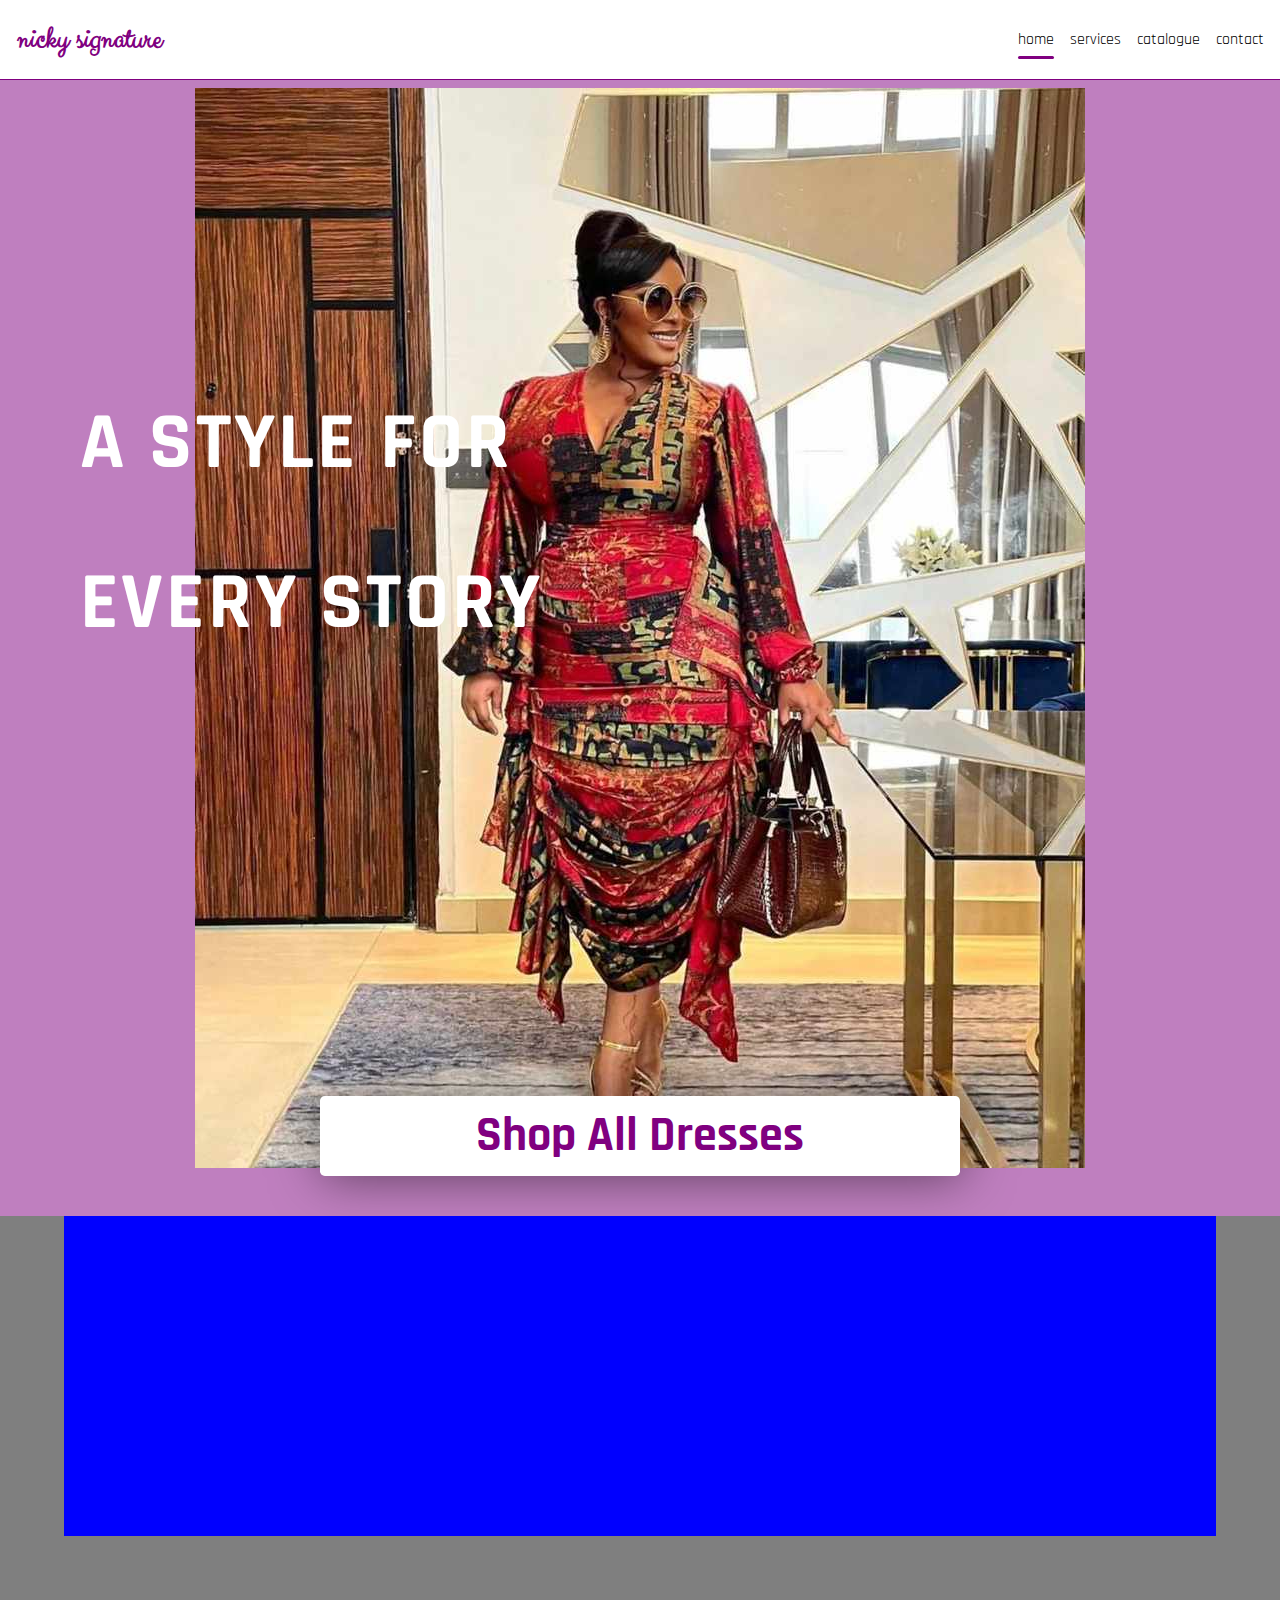
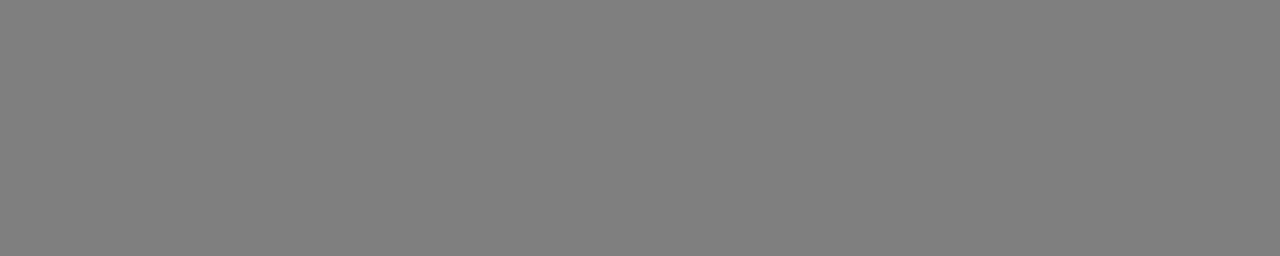
<file: index.html>
<!DOCTYPE html>
<html lang="en">
<head>
    <meta charset="UTF-8">
    <meta http-equiv="X-UA-Compatible" content="IE=edge">
    <meta name="viewport" content="width=device-width, initial-scale=1.0">
    <title>Nicky Signature</title>
    <link rel="stylesheet" href="https://cdnjs.cloudflare.com/ajax/libs/font-awesome/6.1.1/css/all.min.css" integrity="sha512-KfkfwYDsLkIlwQp6LFnl8zNdLGxu9YAA1QvwINks4PhcElQSvqcyVLLD9aMhXd13uQjoXtEKNosOWaZqXgel0g==" crossorigin="anonymous" referrerpolicy="no-referrer" />
    <link rel="stylesheet" href="style.css">
</head>
    <!--Start of Tawk.to Script-->
<script type="text/javascript">
var Tawk_API=Tawk_API||{}, Tawk_LoadStart=new Date();
(function(){
var s1=document.createElement("script"),s0=document.getElementsByTagName("script")[0];
s1.async=true;
s1.src='https://embed.tawk.to/644fc67e4247f20fefeebd18/default';
s1.charset='UTF-8';
s1.setAttribute('crossorigin','*');
s0.parentNode.insertBefore(s1,s0);
})();
</script>
<!--End of Tawk.to Script-->
<body>
    <!--preloader-->
    
    <div class="preloader">
        <div class="ring"></div>
        <div class="ring"></div>
        <div class="ring"></div>
    </div>

    <section class="nav__section">
        <nav class="nav__bar">
            <div class="hambugger" aria-controls="closed">
                <span class="dash one"></span>
                <span class="dash two"></span>
                <span class="dash three"></span>
            </div>

            <div class="logo__container">
                <div class="logo">
                    <a href="index.html"><h1>nicky signature</h1></a>
                </div>
            </div>
        
            <ul class="nav__list">
                <li class="nicky"><a href="index.html">Nicky signature</a></li>
                <li><a href="index.html" class="list active">home</a></li>
                <li><a href="#" class="list">services</a></li>
                <li><a href="catalogue.html" class="list">catalogue</a></li>
                <li><a href="#" class="list">contact</a></li>
            </ul>
        
        </nav>
    </section>

    <section class="intro__section">
        <div class="signature">
            <div class="signature__bond">
                <h1>
                    a style for every story   
                </h1>
            </div>
        </div>
        <a href="catalogue.html" class="intro__button">
            shop all dresses
        </a>
    </section>

    <section class="showcase">
        <div class="showcaseContainer">
            <div class="display">
                <div class="displayWrapper">
                    
                </div>
            </div>
        </div>
    </section>
    <script src="script.js"></script>
</body>
</html>
</file>
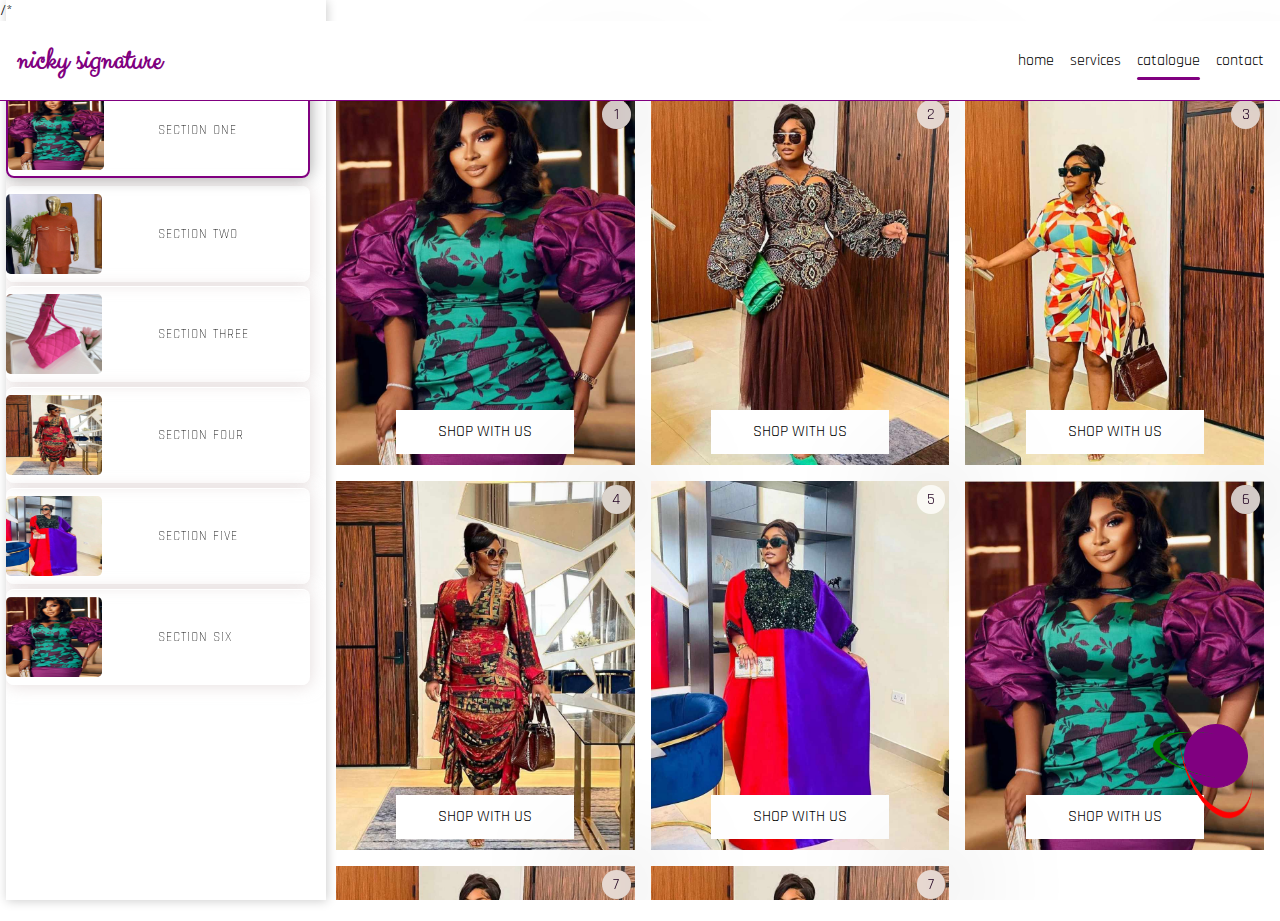
<file: catalogue.html>
<!DOCTYPE html>
<html lang="en">
<head>
    <meta charset="UTF-8">
    <meta http-equiv="X-UA-Compatible" content="IE=edge">
    <meta name="viewport" content="width=device-width, initial-scale=1.0">
    <title>catalogue</title>
    <link rel="stylesheet" href="style.css">
</head>
    <!--Start of Tawk.to Script-->
<script type="text/javascript">
var Tawk_API=Tawk_API||{}, Tawk_LoadStart=new Date();
(function(){
var s1=document.createElement("script"),s0=document.getElementsByTagName("script")[0];
s1.async=true;
s1.src='https://embed.tawk.to/644fc67e4247f20fefeebd18/default';
s1.charset='UTF-8';
s1.setAttribute('crossorigin','*');
s0.parentNode.insertBefore(s1,s0);
})();
</script>
<!--End of Tawk.to Script-->
<body>
    /*<div class="pageUp"



    <div class="preloader">
        <div class="ring"></div>
        <div class="ring"></div>
        <div class="ring"></div>
    </div>

    <!---the navigation sectoin  for catalogue page-->
    <section class="nav__section">
        <nav class="nav__bar">
            <div class="hambugger" aria-controls="closed">
                <span class="dash one"></span>
                <span class="dash two"></span>
                <span class="dash three"></span>
            </div>

            <div class="logo__container">
                <div class="logo">
                    <a href="index.html"><h1>nicky signature</h1></a>
                </div>
            </div>
        
            <ul class="nav__list">
                <li class="nicky"><a class="nick" href="index.html">Nicky signature</a></li>
                <li><a href="index.html" class="list">home</a></li>
                <li><a href="#" class="list">services</a></li>
                <li><a href="catalogue.html" class="list active">catalogue</a></li>
                <li><a href="#" class="list">contact</a></li>
            </ul>
        
        </nav>
    </section>

    <!---the cataloge section-->
    <section class="catalogue_secton">
        <div class="catalogueSidePane">
            <div class="sidePaneSection active" data-target = '#sectionOneContent'>
                <img class="paneImage" src="IMG3.jpg" alt="">
                <h1 class="paneTab">section one</h1>
            </div>
            <div class="sidePaneSection" data-target = '#sectiontwoContent'>
                <img class="paneImage" src="MEN2.jpg" alt="">
                <h1 class="paneTab">section two</h1>
            </div>
            <div class="sidePaneSection" data-target = '#sectionthreeContent'>
                <img class="paneImage" src="BAG7.jpg" alt="">
                <h1 class="paneTab">section three</h1>
            </div>
            <div class="sidePaneSection" data-target = '#sectionfourContent'>
                <img class="paneImage" src="IMG4.jpg" alt="">
                <h1 class="paneTab">section four</h1>
            </div>
            <div class="sidePaneSection" data-target = '#sectionfiveContent'>
                <img class="paneImage" src="IMG5.jpg" alt="">
                <h1 class="paneTab">section five</h1>
            </div>
            <div class="sidePaneSection" data-target = '#sectionsixContent'>
                <img class="paneImage" src="IMG3.jpg" alt="">
                <h1 class="paneTab">section six</h1>
            </div>
        </div>
    </section>
    <section class="displayContent">
        <div class="content active" data-content id="sectionOneContent">
            <!--
            <div class="plan">
                <div class="plan__side plan__side--front">
                    <div class="plan__image plan__image--1">
                        <img src="IMG1.jpg" class="img-fluid" />
                    </div>
                    <h4 class="plan__heading plan__heading--1"> nicky signature
                    </h4>
                    <div class="plan__bullets">
                       <p>$100,000</p>
                    </div> 
                </div>
                <div class="plan__side plan__side--back plan__side--back-1"> 
                    <div class="plan__button">
                        <div class="plan__cost-box">
                            <p class="plan__cost-value">$10,000</p>
                        </div>
                        <a href="#" class="btn">Shop with us</a>
                    </div>
                </div>
            </div>
            -->

            <div class="imgWrapper">
                <img  src="IMG3.jpg" alt="">
                <button class="orderButton">shop with us</button>
                <div class="numberTag">1</div>
            </div>
            <div class="imgWrapper">
                <img  src="IMG1.jpg" alt="">
                <button class="orderButton">shop with us</button>
                <div class="numberTag">2</div>
            </div>
            <div class="imgWrapper">
                <img  src="IMG2.jpg" alt="">
                <button class="orderButton">shop with us</button>
                <div class="numberTag">3</div>
            </div>
            <div class="imgWrapper">
                <img  src="IMG4.jpg" alt="">
                <button class="orderButton">shop with us</button>
                <div class="numberTag">4</div>
            </div>
            <div class="imgWrapper">
                <img  src="IMG5.jpg" alt="">
                <button class="orderButton">shop with us</button>
                <div class="numberTag">5</div>
            </div>
            <div class="imgWrapper">
                <img  src="IMG3.jpg" alt="">
                <button class="orderButton">shop with us</button>
                <div class="numberTag">6</div>
            </div>
            <div class="imgWrapper">
                <img  src="IMG1.jpg" alt="">
                <button class="orderButton">shop with us</button>
                <div class="numberTag">7</div>
            </div>

            <div class="imgWrapper Test">
                <img  src="IMG1.jpg" alt="">
                <button class="orderButton">shop with us</button>
                <div class="numberTag">7</div>
            </div>

        </div>

        <div class="content" data-content id="sectiontwoContent">
            <div class="imgWrapper">
                <img preload="lazy" decoding="async"  src="MEN1.jpg" alt="">
                <button class="orderButton">shop with us</button>
                <div class="numberTag">1</div>
            </div>
            <div class="imgWrapper">
                <img preload="lazy" decoding="async"  src="MEN2.jpg" alt="">
                <button class="orderButton">shop with us</button>
                <div class="numberTag">2</div>
            </div>
            <div class="imgWrapper">
                <img preload="lazy" decoding="async"  src="MEN3.jpg" alt="">
                <button class="orderButton">shop with us</button>
                <div class="numberTag">3</div>
            </div>
            <div class="imgWrapper">
                <img preload="lazy" decoding="async"  src="MEN4.jpg" alt="">
                <button class="orderButton">shop with us</button>
                <div class="numberTag">4</div>
            </div>
            <!--<div class="imgWrapper">
                <img  src="IMG4.jpg" alt="">
                <button class="orderButton">shop with us</button>
                <div class="numberTag">5</div>
            </div>
            <div class="imgWrapper">
                <img  src="IMG3.jpg" alt="">
                <button class="orderButton">shop with us</button>
                <div class="numberTag">6</div>
            </div>
            <div class="imgWrapper">
                <img  src="IMG1.jpg" alt="">
                <button class="orderButton">shop with us</button>
                <div class="numberTag">7</div>
            </div>
            --->
        </div>

        <div class="content" data-content id="sectionthreeContent">
            <div class="imgWrapper">
                <img preload="lazy" decoding="async"  src="BAG1.jpg" alt="">
                <button class="orderButton">shop with us</button>
                <div class="numberTag">1</div>
            </div>
            <div class="imgWrapper">
                <img preload="lazy" decoding="async" src="BAG2.jpg" alt="">
                <button class="orderButton">shop with us</button>
                <div class="numberTag">2</div>
            </div>
            <div class="imgWrapper">
                <img preload="lazy" decoding="async" src="BAG3.jpg" alt="">
                <button class="orderButton">shop with us</button>
                <div class="numberTag">3</div>
            </div>
            <div class="imgWrapper">
                <img preload="lazy" decoding="async" src="BAG4.jpg" alt="">
                <button class="orderButton">shop with us</button>
                <div class="numberTag">4</div>
            </div>
            <div class="imgWrapper">
                <img preload="lazy" decoding="async" src="BAG5.jpg" alt="">
                <button class="orderButton">shop with us</button>
                <div class="numberTag">5</div>
            </div>
            <div class="imgWrapper">
                <img preload="lazy" decoding="async" src="BAG6.jpg" alt="">
                <button class="orderButton">shop with us</button>
                <div class="numberTag">6</div>
            </div>
            <div class="imgWrapper">
                <img preload="lazy" decoding="async" src="BAG7.jpg" alt="">
                <button class="orderButton">shop with us</button>
                <div class="numberTag">7</div>
            </div>
            <div class="imgWrapper">
                <img preload="lazy" decoding="async" src="BAG8.jpg" alt="">
                <button class="orderButton">shop with us</button>
                <div class="numberTag">8</div>
            </div>
            <div class="imgWrapper">
                <img preload="lazy" decoding="async" src="BAG9.jpg" alt="">
                <button class="orderButton">shop with us</button>
                <div class="numberTag">9</div>
            </div>
            <div class="imgWrapper">
                <img preload="lazy" decoding="async" src="BAG10.jpg" alt="">
                <button class="orderButton">shop with us</button>
                <div class="numberTag">10</div>
            </div>
            <div class="imgWrapper">
                <img preload="lazy" decoding="async" src="BAG11.jpg" alt="">
                <button class="orderButton">shop with us</button>
                <div class="numberTag">11</div>
            </div>
        </div>

        <div class="content" data-content id="sectionfourContent">
            <div class="imgWrapper">
                <img preload="lazy" decoding="async" src="IMG3.jpg" alt="">
                <button class="orderButton">shop with us</button>
                <div class="numberTag">1</div>
            </div>
            <div class="imgWrapper">
                <img preload="lazy" decoding="async" src="IMG1.jpg" alt="">
                <button class="orderButton">shop with us</button>
                <div class="numberTag">2</div>
            </div>
            <div class="imgWrapper">
                <img preload="lazy" decoding="async" src="IMG2.jpg" alt="">
                <button class="orderButton">shop with us</button>
                <div class="numberTag">3</div>
            </div>
            <div class="imgWrapper">
                <img preload="lazy" decoding="async" src="IMG4.jpg" alt="">
                <button class="orderButton">shop with us</button>
                <div class="numberTag">4</div>
            </div>
            <div class="imgWrapper">
                <img preload="lazy" decoding="async" src="IMG5.jpg" alt="">
                <button class="orderButton">shop with us</button>
                <div class="numberTag">5</div>
            </div>
            <div class="imgWrapper">
                <img preload="lazy" decoding="async" src="IMG3.jpg" alt="">
                <button class="orderButton">shop with us</button>
                <div class="numberTag">6</div>
            </div>
            <div class="imgWrapper">
                <img preload="lazy" decoding="async" src="IMG1.jpg" alt="">
                <button class="orderButton">shop with us</button>
                <div class="numberTag">7</div>
            </div>
        </div>

        <div class="content" data-content id="sectionfiveContent">
            <div class="imgWrapper">
                <img preload="lazy" decoding="async" src="black-mustang.png" alt="">
                <button class="orderButton">shop with us</button>
                <div class="numberTag">1</div>
            </div>
            <div class="imgWrapper">
                <img preload="lazy" decoding="async" src="navy-range.png" alt="">
                <button class="orderButton">shop with us</button>
                <div class="numberTag">2</div>
            </div>
            <div class="imgWrapper">
                <img preload="lazy" decoding="async" src="black-skyline.png" alt="">
                <button class="orderButton">shop with us</button>
                <div class="numberTag">3</div>
            </div>
            <div class="imgWrapper">
                <img preload="lazy" decoding="async" src="blue-bmw.png" alt="">
                <button class="orderButton">shop with us</button>
                <div class="numberTag">4</div>
            </div>
            <div class="imgWrapper">
                <img preload="lazy" decoding="async" src="grey-defender.png" alt="">
                <button class="orderButton">shop with us</button>
                <div class="numberTag">5</div>
            </div>
            <div class="imgWrapper">
                <img preload="lazy" decoding="async" src="grey-gwagon.png" alt="">
                <button class="orderButton">shop with us</button>
                <div class="numberTag">6</div>
            </div>
            <div class="imgWrapper">
                <img preload="lazy" decoding="async" src="yellow-porsche.png" alt="">
                <button class="orderButton">shop with us</button>
                <div class="numberTag">7</div>
            </div>
        </div>

        <div class="content" data-content id="sectionsixContent">
            <div class="imgWrapper">
                <img preload="lazy" decoding="async" src="yellow-porsche.png" alt="">
                <button class="orderButton">shop with us</button>
                <div class="numberTag">1</div>
            </div>
            <div class="imgWrapper">
                <img preload="lazy" decoding="async" src="red-dodge.png" alt="">
                <button class="orderButton">shop with us</button>
                <div class="numberTag">2</div>
            </div>
            <div class="imgWrapper">
                <img preload="lazy" decoding="async" src="black-mustang.png" alt="">
                <button class="orderButton">shop with us</button>
                <div class="numberTag">3</div>
            </div>
            <div class="imgWrapper">
                <img preload="lazy" decoding="async" src="black-skyline.png" alt="">
                <button class="orderButton">shop with us</button>
                <div class="numberTag">4</div>
            </div>
            <div class="imgWrapper">
                <img preload="lazy" decoding="async" src="blue-bmw.png" alt="">
                <button class="orderButton">shop with us</button>
                <div class="numberTag">5</div>
            </div>
            <div class="imgWrapper">
                <img preload="lazy" decoding="async" src="grey-defender.png" alt="">
                <button class="orderButton">shop with us</button>
                <div class="numberTag">6</div>
            </div>
            <div class="imgWrapper">
                <img preload="lazy" decoding="async" src="grey-gwagon.png" alt="">
                <button class="orderButton">shop with us</button>
                <div class="numberTag">7</div>
            </div>
        </div>
        
    </section>

    <section class="promptSection">
        <div class="promptBox">
            <div class="prompt_logo">
                nicky signature
            </div>
            <div class="prompt-details">
                <div class="prompt_image">
                    <img src="BAG1.jpg" alt="">
                </div>
                <div class="prompt-services">
                    <ul>
                        <li class="service-title"><h2 class="services">our services include</h2></li>
                        <li class="service-title">fashion designer</li>
                        <li class="service-title">quality frabric</li>
                        <li class="service-title">fashioin accesories</li>
                        <li class="service-title">stoning of fabrics</li>
                        <li class="service-title">fashion school</li>
                        <li class="service-title">quality bags</li>
                        <li class="service-title">classic stones</li>
                        <li class="service-title">embroidering</li>
                    </ul>
                </div>
            </div>
            <a class="prompt-button" href="">contact us</a>
            <svg class="prompt-close_button" xmlns="http://www.w3.org/2000/svg" width="20" height="21"><g fill="purple" 
            fill-rule="evenodd"><path d="M2.575.954l16.97 16.97-2.12 2.122L.455 3.076z"/>
            <path d="M.454 17.925L17.424.955l2.122 2.12-16.97 16.97z"/></g></svg>
        </div>
    </section>

    <script src="script.js"></script>
</body>
</html>
</file>
<file: style.css>
@import url('https://fonts.googleapis.com/css2?family=Architects+Daughter&family=Clicker+Script&family=Rajdhani:wght@300;500;600;700&display=swap');
*{
    margin: 0;
    border: 0;  
    box-sizing: border-box;
    text-decoration: none;
    list-style: none;
    font-family: Rajdhani;
    scroll-behavior: smooth;
    text-decoration: none;
}
*:root{
    --main-color: rgba(0 0 0 / 1);
    --text-color: purple;
    --primary-color: white;
}

/*style pageup*/
.pageUp{
    position: fixed;
    z-index: 30000;
    bottom: 7rem;
    right: 2rem;
    width: 4rem;
    height: 4rem;
    display: flex;
    align-items: center;
    justify-content: center;
    background-color: var(--text-color);
    border: 1px solid var(--text-color);
    color: var(--primary-color);
    border-radius: 50%;
}
/*preloader*/
.preloader{
    position: fixed;
    top: 0;
    left: 0;
    display: flex;
    align-items: center;
    justify-content: center;
    width: 100%;
    height: 100vh;
    background-color: rgba(0, 0, 0, 1);
    z-index: 9999;
    perspective: 800px;
}
.ring{
    position: absolute;
    width: 8rem;
    height: 8rem;
    border-radius: 50%;
    /*background-color: var(--bg-color);*/
    
}
.preloader .ring:nth-child(1){
    border-top: 7px solid blue;
    transform: rotateX(30deg) rotateY(300deg);
    animation: rotateFirst 1s linear infinite;
}
.ring:nth-child(2){
    border-left: 7px solid green;
    transform: rotateX(110deg) rotateY(10deg);
    animation: rotateSecond 1s linear infinite;
}
.ring:nth-child(3){
    border-bottom: 7px solid red;
    transform: rotateX(25deg) rotateY(55deg);
    animation: rotateThird 1s linear infinite;
}
@keyframes rotateFirst {
    to{
        transform: rotateX(30deg) rotateY(300deg) rotateZ(360deg);
    }
}
@keyframes rotateSecond {
    to{
        transform: rotateX(110deg) rotateY(10deg) rotateZ(360deg);
    }
}
@keyframes rotateThird {
    to{
        transform: rotateX(25deg) rotateY(55deg) rotateZ(360deg);
    }
}

/*navigation*/
.nav__bar{
    position: fixed;
    z-index: 50000;
    display: flex;
    width: 100%;
    height: 5rem;
    padding: 1rem   ;
    align-items: center;
    justify-content: space-between;
    background-color: var(--primary-color);
    border-bottom: 1px solid var(--text-color);
}
.nav__list .nicky{
    display: none;
}
.hambugger{
    position: relative;
    width: 2.5rem;
    height: 2.5rem;
    background-color: var(--primary-color);
    border-radius: .3rem;
    display: none;
    align-items: center;
    justify-content: center;
}


.hambugger .one{
    position: absolute;
    width: 2rem;
    height: .3rem;
    border-radius: 1px;
    background-color: var(--text-color);
}
.hambugger .two{
    position: absolute;
    width: 2rem;
    height: .3rem;
    border-radius: 1px;
    transform:translateY(.5rem);
    background-color: var(--text-color);
    rotate: 0deg;
}
.hambugger .three{
    position: absolute;
    width: 2rem;
    height: .3rem;
    background-color: var(--text-color);
    border-radius: 1px;
    transform:translateY(-.5rem);
    rotate: 0deg;
}
.hambugger .one{
    transition: 150ms ease-in 150ms;
}
.hambugger[aria-controls = 'open'] .one{
    transform: translateY(0);
    transition: 150ms ease-in 150ms;
    opacity: 0;
 }
 .hambugger[aria-controls = 'open'] .two{
    transform: translateY(0);
    transition: 150ms 150ms ease-in;
    rotate: -45deg;
 }
 .hambugger[aria-controls = 'open'] .three{
    transform: translateY(0);
    transition: 150ms ease-in 150ms;
    rotate: 45deg;
 }
 .hambugger .two, .hambugger .three{
    transition: 150ms ease-in;  
 }

.logo a{
    color: var(--primary-color);
}
.logo a h1{
    font-family: 'Clicker Script',Rajdhani;
    font-size: 2rem;
    color: var(--text-color);
    
}
.nav__list{
    display: flex;
}
.nav__list li{
    margin-inline-start: 1rem;
}
.nav__list li a{
    color: var(--main-color);
}
.list{
    position: relative;
}
.list::after{
    position: absolute;
    top: 130%;
    left: 0;
    bottom: 1.5rem;
    content: '';
    width: 0%;
    height: .2rem;
    border-radius: .3rem;
    background-color: var(--text-color);
    transform-origin: left;
    transition: all ease-out .3s;
}
.active::after{
    width: 100%;
}
.list:hover::after{
    width: 100%;
}

.intro__section{
    position: relative;
    background-color: rgba(128 0 128 / .5);
    top: 5rem;
    padding: .5rem;
}
.signature{
    width: 100%;
    height: 70rem;
    background-image: url(IMG4.jpg);
    background-repeat: no-repeat;
    background-size: top;
    background-position: top;
}

/*style for catalogue section's side pane*/
.catalogue_secton{
    position: fixed;
    box-shadow: 1px 1px 10px rgba(0 0 0 / .2);
    top: 0;
    left: .4rem;
    flex-direction: column;
    width: 25%;
    height: 100%;  
    overflow-y: scroll;
}
.catalogueSidePane{
    position: relative;
    top: 5rem;
    height: 100%;
    width: 100%;
}

/*style for the catalogue navigation pane*/
.sidePaneSection{
    display: grid;
    width: 95%;
    grid-template-columns: repeat(2,1fr);
    align-items: center;
    border-radius: .5rem;
    border-top: 1px solid hsla(0, 0%, 100%, 1);
    border-bottom: 1px solid hsla(0, 0%, 100%, 1);
    box-shadow: 1px 1px 1rem rgba(209, 195, 195, 0.55);
    height: 6rem;
    margin: .3rem 0;
    cursor: pointer;
}
.sidePaneSection:hover {
    transform: translateY(-3px);
    box-shadow:0 0rem 1rem  rgba(14, 13, 13, .4);
    /*background-color: rgb(177, 136, 177);*/
}

.sidePaneSection.active {
    transform: translateY(-3px);
    box-shadow:0 0rem 1rem  rgba(14, 13, 13, .4);
    border: 2px solid purple;
    
    /*background-color: rgb(177, 136, 177);*/
}
.paneImage{
    width: 100%;
    width: 6rem;
    height: 100%;
    height: 5rem;
    border-radius: .3rem;
}
.paneTab{
    font-weight: 100;
    letter-spacing: 1px;
    text-transform: uppercase;
    font-size: .8rem;
    pointer-events: none;
}



/*style for clothing display*/
.displayContent{
    position: fixed;
    right: 0;
    top: 0;
    left: 25%;
    padding: 1rem;
    height: 100%;
    overflow-y: scroll;
}

.displayContent .content{
    position: relative;
    margin-top: 5rem;
    display: grid;
    grid-template-columns: repeat(3, 1fr);
    gap: 1rem;
    margin-bottom: 1rem;
}

.content[data-content]{
    display: none;
}

.content.active{
    display: grid;
}
img{
    width: 100%;
    height: 100%;
    /*border-radius: 30px 0 30px 0;*/

}

.imgWrapper{
    position: relative;
    display: flex;
    flex-direction: column;
    align-items: center;
    /*border-radius: 30px 0 30px 0;*/
    
}
.orderButton{
    position: absolute;
    bottom: .7rem;
    text-decoration:none;
	text-transform:uppercase;
	padding: .6rem 2.5rem;
	font-size: 1rem;
	border:2px solid white;
    background-color: white;
    transition:all .2s;
}

.orderButton:hover {
    outline:none;
    transform:translateY(-3px);
    box-shadow:0 1rem 2rem  rgba(14, 13, 13, .5);
}
    
.numberTag{
    position: absolute;
    top: .25rem;
    right: .25rem;
    width: 1.8rem;
    height: 1.8rem;
    display: flex;
    align-items: center;
    justify-content: center;
    border-radius: 50%;
    background-color: hsla(0, 0%, 100%, 0.7);
    backdrop-filter: blur(1rem);
    box-shadow: 1px 1px 7rem rgba(0, 0, 0, 1);
    color: rgb(32, 1, 32);
    border: 1px solid none;
    cursor: pointer;
}
/*.signature .signature__bond{
    display: flex;
    flex-direction: column;
    text-align: center;
    justify-items: center   ;
    position: absolute;
    width: 50%;
    height: 10rem;
    background-color: var(--text-color);
    border: 1px solid var(--text-color);
    bottom: 5rem;
    left: 10rem;
}*/
.signature__bond h1{
    position: absolute;
    text-transform: uppercase;
    width: 50%;
    top: 25%;
    left: 5rem;
    line-height: 10rem;
    font-size: 5rem;
    color: var(--primary-color);
    /*-webkit-text-stroke: .5px var(--primary-color);*/
    letter-spacing: .2rem;
}
.intro__button{
    position: absolute;
    display: flex;
    align-items: center;
    justify-content: center;
    width: 50%;
    height: 5rem;
    left: 25%;
    bottom: 3.5%;
    font-size: 3rem;
    text-transform: capitalize;
    border-radius: .3rem;
    font-weight: bold;
    color: var(--text-color);
    background-color: var(--primary-color);
    box-shadow: 2px 2px 50px rgba(0 0 0 / .5);
}
.showcaseContainer{
    position: relative;
    padding: 0;
    width: 100%;
    height: 40rem;
    background-color: rgba(0 0 0 / .5);
    top: 5rem;
    display: flex;
    align-items: center;
    justify-content: center;
}
.display{
    position: absolute;
    top: 0;
    height: 50%;
    width: 90%;
    display: grid;
    grid-template-columns: auto auto;
    flex-wrap: wrap;
    padding: .5rem;
    background-color: blue;

}

/*style prompt dialogue box*/
.promptSection{
    width: 100%;
    height: 100Vh;
    display: flex;
    align-items: center;
    justify-content: center;
}
.promptBox{
    position: relative;
    z-index: 50000;
    display: flex;
    align-items: center;
    justify-content: center;
    flex-wrap: wrap;
    padding: .7rem;
    max-width: 100%;
    width: 55rem;
    height: fit-content;
    background-color: hsl(0, 0%, 100%, 0.98);
    box-shadow: 1px 1px 2rem rgba(0 0 0 / .3);
    visibility: hidden;
    transform: scale(.1);
    transform-origin: center;
    transition: .5s all ease-out;
    
}
.promptBox.open{
    transform: scale(1);
    visibility: visible;
    
}
.prompt_logo{
    font-family: 'Clicker Script',Rajdhani;
    font-size: 1.5rem;
    text-transform: capitalize;
    width: 100%;
    display: flex;
    align-items: center;
    justify-content: center;
    padding: 1rem;
}
.prompt-details{
    display: flex;
    align-items: center;
    justify-content: center;
    gap: 4rem;
}
.prompt_image{
    max-width: 100%;
    width: 20rem; 
    max-height: 100%;
    height: auto;
}
.prompt-services{
    display: flex;
    flex-direction: column;
    align-items: center;
    justify-content: center;
    /*border: 1px solid red;*/
}
.prompt-services ul li{
    text-transform: capitalize;
    margin-block: 1rem;
    font-weight: 200;
}
.prompt-services ul li h2{
    text-transform: uppercase;
    font-weight: 400;
}

.prompt-button{
    text-align: center;
    padding: .6rem 5rem;
    background-color: purple;
    color: var(--primary-color);
    width: 50%;
}
.prompt-close_button{
    position: absolute;
    top: 1rem;
    right: 1rem;
    
}
/*test style*/
/*
.btn {
    text-decoration:none;
    text-transform:uppercase;
    padding:1rem 3rem;
    border-radius: 5rem;
    font-size: 1rem;
    position:relative;
    top: 3rem;
    right: auto;
    border: 2px solid var(--primary-color);
    display:inline-block;
    transition:all .2s;
    background-color: var(--primary-color);
    color: #fff;
    color: var(--text-color);
}

.btn:hover {
    outline:none;
    transform:translateY(-3px);
    box-shadow:0 1rem 2rem  rgba(14, 13, 13, .5);
}


.right img:hover {
    transform:rotateY(-180deg);
}

.plan {
    width: 100%;
	height: 100%;
	color: white;
	perspective: 150rem;
	
}

.plan__side {
    position:absolute;
    left:0;
    top:0;
    backface-visibility: hidden;
    height:100%;
    width:100%;
    transition:all .9s;  
    box-shadow: 0 1.5rem 4rem rgba(15, 15, 15,.15);   
    overflow:hidden;
}

.plan__side--front {
    background-color: white;
    border-radius: 30px 0 30px 0;
}


.plan__side--back {
    background-color: var(--text-color);
    transform:rotateY(180deg);
    border-radius: 0 30px 0 30px; 
 }

.plan:hover  .plan__side--front{
    transform:rotateY(-180deg); 
}

.plan:hover  .plan__side--back {
    transform:rotateY(0);
}

.plan__image {	
    height:20rem;
    background-size: cover;
    background-blend-mode:overlay; 
    clip-path: polygon(0 0,100% 0, 100% 80%, 0 100%);
}

.plan__heading {
    color: white;
    font-weight: 400;
    font-size: 2rem;
    text-transform: uppercase;
    position: absolute;
    top: 9rem;
    right: 2rem;
    width: 20rem;
    text-align: right;
    padding: 1rem 1.5rem;
    background-image:linear-gradient(to right bottom, rgba(187, 212, 235,.7), rgba(112, 127, 141,.7));
}

.plan__bullets {
    color: #333;
    list-style:none;
    width:90%;
    font-weight: 800;
    margin:0 auto;
    text-align:center;
    font-size:1.3rem;
}



.plan__button {
    position:absolute;
    top:10%;
    justify-content: center;
    width:90%;
    text-align:center;
}

.plan__cost-box {
    color: white;
}

.plan__cost-value {
    font-size:4rem;
    font-weight:100;
}
*/


@media (max-width:1056px) {
    .intro__section{
        background-color: var(--primary-color);
    }
    .signature__bond h1{
        width: 50%;
        top: 30%;
        left: 5rem;
        line-height: 6rem;
        font-size: 5rem;
        color: var(--primary-color);
        -webkit-text-stroke: 1px var(--text-color);
        letter-spacing: .4rem;
    }
    
}

@media (max-width:1011px) {
    .paneTab{
        width: 50%;
        margin-left: 1rem;
    }
    .orderButton{
        font-weight: bold;
        font-size: .8rem;
        padding: .6rem 1.8rem;
    }
}

@media (max-width:937px) {
    .promptBox{
        width: 40rem;
    }
    .prompt_logo{
        font-size: 1.3rem;
        padding: .8rem;
    }
    .prompt-details{
        gap: 1rem;
    }
    .prompt_image{
        width: 18rem; 
        height: auto;
    }
    .prompt-services ul li h2{
        font-size: 1.2rem;
        font-weight: 500;
    }
    .prompt-button{
        padding: .6rem 5rem;
    }
}

@media (max-width:904px) {
    .signature__bond h1{
        width: 50%;
        left: 2rem;
    }
    .orderButton{
        bottom: .3rem;
        font-weight: bold;
        font-size: .8rem;
        padding: .5rem 1.3rem;
    }
}

@media (max-width:820px) {
    .sidePaneSection{
        border: none;
        border-radius: .3rem;
        height: 6rem;
        margin: .3rem 0;
        cursor: pointer;
        box-shadow: .1px 0 5px rgba(0 0 0 / .5);
    }
    .paneTab{
        font-size: .7rem;
        font-weight: bold;
    }
    
    .displayContent .content{
        margin-top: 5rem;
        grid-template-columns: repeat(3, 1fr);
        gap: 1rem;
        margin-bottom: 1rem;
    }
}
@media (max-width:768px) {

    .nav__bar{
        z-index: 10000;
        background-color: var(--primary-color);
        border-bottom: none;
        box-shadow: 1px 1px 1rem rgba(0 0 0 / .1);
    }
    .hambugger{
        position: fixed;
        display: flex;
        z-index: 10000;
        box-shadow: 2px 2px 10px rgba(0 0 0 / .5);
    }
    .logo__container{
        width: 100%;
      display: flex;
      justify-content: flex-end;  
    }
    .nav__list{
        position: fixed;
        left: 0;
        top: 5rem;
        width: 50%;
        height: 75vh;
        background-color: hsl(0, 0%, 100%, .9);
        backdrop-filter: blur(.8rem);
        display: flex;
        flex-direction: column;
        align-items: center;
        justify-content: center;
        transform: translateX(-100%);
        transition: all 1s;
        overflow-x: hidden;
        overflow-y: scroll;
        scroll-behavior: smooth;
    } 
    @supports(backdrop-filter: blur(1rem)){
        .nav__list{
            background-color: hsl(0, 0%, 100%, 0.9);
            backdrop-filter: blur(1rem);
        }
    }
    .active::after{
        display: none;
    }  
    .nav__list.navActive{
        transform: translateX(0);
    }
    .nav__list .nicky{
        display: flex;
    }
    .nav__list .nicky a{
        position: relative;
        color: var(--text-color);
        text-transform: lowercase;
        font-size: 1.8rem;
        font-family: 'Clicker Script',Rajdhani;
    }
    .nav__list .nicky a::before, .nav__list .nicky a::after{
        position: absolute;
        content: '';
        width: 1rem;
        height: .3rem;
        background-color: var(--text-color);    
        top: 50%;
    }
    .nav__list .nicky a::before{
        top: 50%;
        left: -10%;
        border: 1px solid var(--primary-color);
    }
    .nav__list .nicky a::after{
        top: 50%;
        right: -10%;
        border: 1px solid var(--primary-color) ;
    }
    .nav__list li a{
        display: flex;
        flex-direction: column;
        margin-block-start: 3rem;
        margin-inline-end: 3rem;
        font-size: 100%;
        color: var(--text-color);
        /*background-image: linear-gradient(to left, var(--text-color), var(--primary-color));
        -webkit-background-clip: text;*/
        letter-spacing: 2px;
        font-weight: bold;
        font-size: 1rem;
        text-transform: lowercase;
    }
    .signature{
        height: 100%;
        height: 35rem;
        background-image: url(IMG2.jpg);
        background-size: cover;
        background-position: top;
    }
    
    .signature__bond h1{
        position: absolute;
        left: 70%;
        width: 25%;
        font-size: 1.5rem;
        padding: 1rem;
        text-align: center;
        -webkit-text-stroke: 1px white;
        letter-spacing: 2px;
        font-weight: lighter;
        line-height: 2rem;
    }
    .intro__button{
        font-size: 1.7rem;
        padding: 1rem;
    }
    .orderButton{
        bottom: .3rem;
        font-weight: bold;
        font-size: .6rem;
        padding: .45rem .7rem;
    }
    .paneTab{
        font-size: .7rem;
        font-weight: 100;
    }
}

@media (max-width:761px) {
    .nav__list .nicky a{
        font-size: 1.5rem;
    }
    .sidePaneSection{
        height: 8rem;
        display: flex;
        flex-direction: column;
        align-items: center;
        justify-content: center;
        padding: .5rem;
    }
    .paneTab{
        width: 100%;
        margin: 0;
        padding: .5rem;
        text-align: center;
    }
    .paneImage{
        width: 4rem;
        height: 4rem;
    }
}

@media (max-width:681px) {
    .promptBox{
        width: 30rem;
        padding-left: 1.5rem;
    }
    .prompt_logo{
        font-size: 1.3rem;
        padding: 1rem;
    }
    .prompt-details{
        gap: 0rem;
    }
    .prompt-services ul li h2{
        font-size: 1rem;
        font-weight: bold;
    }
    .prompt-services ul li{
        font-size: .8rem;
    }
    
    .prompt-button{
        padding: .5rem 5rem;
        width: 60%;
    }
}
@media (max-width:585px) {
    .nav__bar{
        background-color: rgb(219, 110, 219);
        box-shadow: 1px 1px 1rem rgba(0 0 0 / .1);
        backdrop-filter: blur(1rem);
    }
    .nav__list .nicky a{
        font-size: 1.2rem;
    }
    .nav__list .nicky a::before{
        top: 45%;
        left: -15%;
        border: 1px solid var(--primary-color);
    }
    .nav__list .nicky a::after{
        top: 45%;
        right: -15%;
        border: 1px solid var(--primary-color) ;
    }
    .displayContent .content{
        grid-template-columns: auto auto;
        gap: 1rem;
        margin-bottom: 1rem;
    }
    .logo a h1{
       color: var(--primary-color); 
    }
    .orderButton{
        padding: .6rem 2.5rem;
    }
}
@media (max-width:537px) {
    .promptBox{
        width: 20rem;
        padding-bottom: 1rem;
        padding-left: .6rem;
    }
    .prompt-details{
        display: flex;
        flex-direction: column;
        gap: 0rem;
    }
    .prompt_image{
        width: 13rem; 
    }
    .prompt-services ul li h2{
        font-size: 1rem;
        font-weight: bold;
    }
    .prompt-services ul li{
        font-size: .8rem;
        margin-block: .5rem;
    }
    .prompt-button{
        padding: .5rem 5rem;
        width: 90%;
        margin-top: .6rem;
    }
}
@media (max-width:524px) {
    .nav__list .nicky{
        width: 100%;
    }
    .nav__list .nicky a::before{
        top: 45%;
        left: -15%;
    }
    .nav__list .nicky a::after{
        top: 45%;
        right: -15%;
    }
}

@media (max-width:533px) {
    .orderButton{
        padding: .5rem 1.3rem;
    }
}
@media (max-width:500px) {
    .nav__list .nicky a{
        font-size: 1.1rem;
    }
    .nav__list .nicky a::before, .nav__list .nicky a::after{
        width: .5rem;
        height: .3rem;
        background-color: var(--text-color);    
    }
    .nav__list .nicky a::before{
        left: -10%;
    }
    .nav__list .nicky a::after{
        right: -10%;
    }
}
@media (max-width:467px) {
    .nav__list .nicky a::before, .nav__list .nicky a::after{
        background-color: var(--text-color);    
    }
    .nav__list .nicky a::after{
        width: 4.5rem;
        height: .2rem;
    }
}
@media (max-width:425px) {
    .nav__list{
        top: 4rem;
    }
    .nav__bar{
        height: 4rem;
    }
    .logo a h1{
        font-size: 1.7rem;   
    }
}
@media (max-width:400px) {
    .signature__bond h1{
        font-size: 1rem;
    }
    .displayContent .content{
        grid-template-columns: auto;
        gap: 1rem;
        margin-bottom: 1rem;
    }
    .paneTab{
        font-size: .6rem;
    }
    .orderButton{
        padding: .6rem 3.7rem;
    }
}
@media (max-width:375px) {
    .promptBox{
        width: 18rem;
        padding-bottom: 1.2rem;
        padding-left: .5rem;
    }
    .prompt-services ul li h2{
        font-size: .95rem;
    }
    .prompt-services ul li{
        font-size: .75rem;
        margin-block: .5rem;
    }
}
</file>
